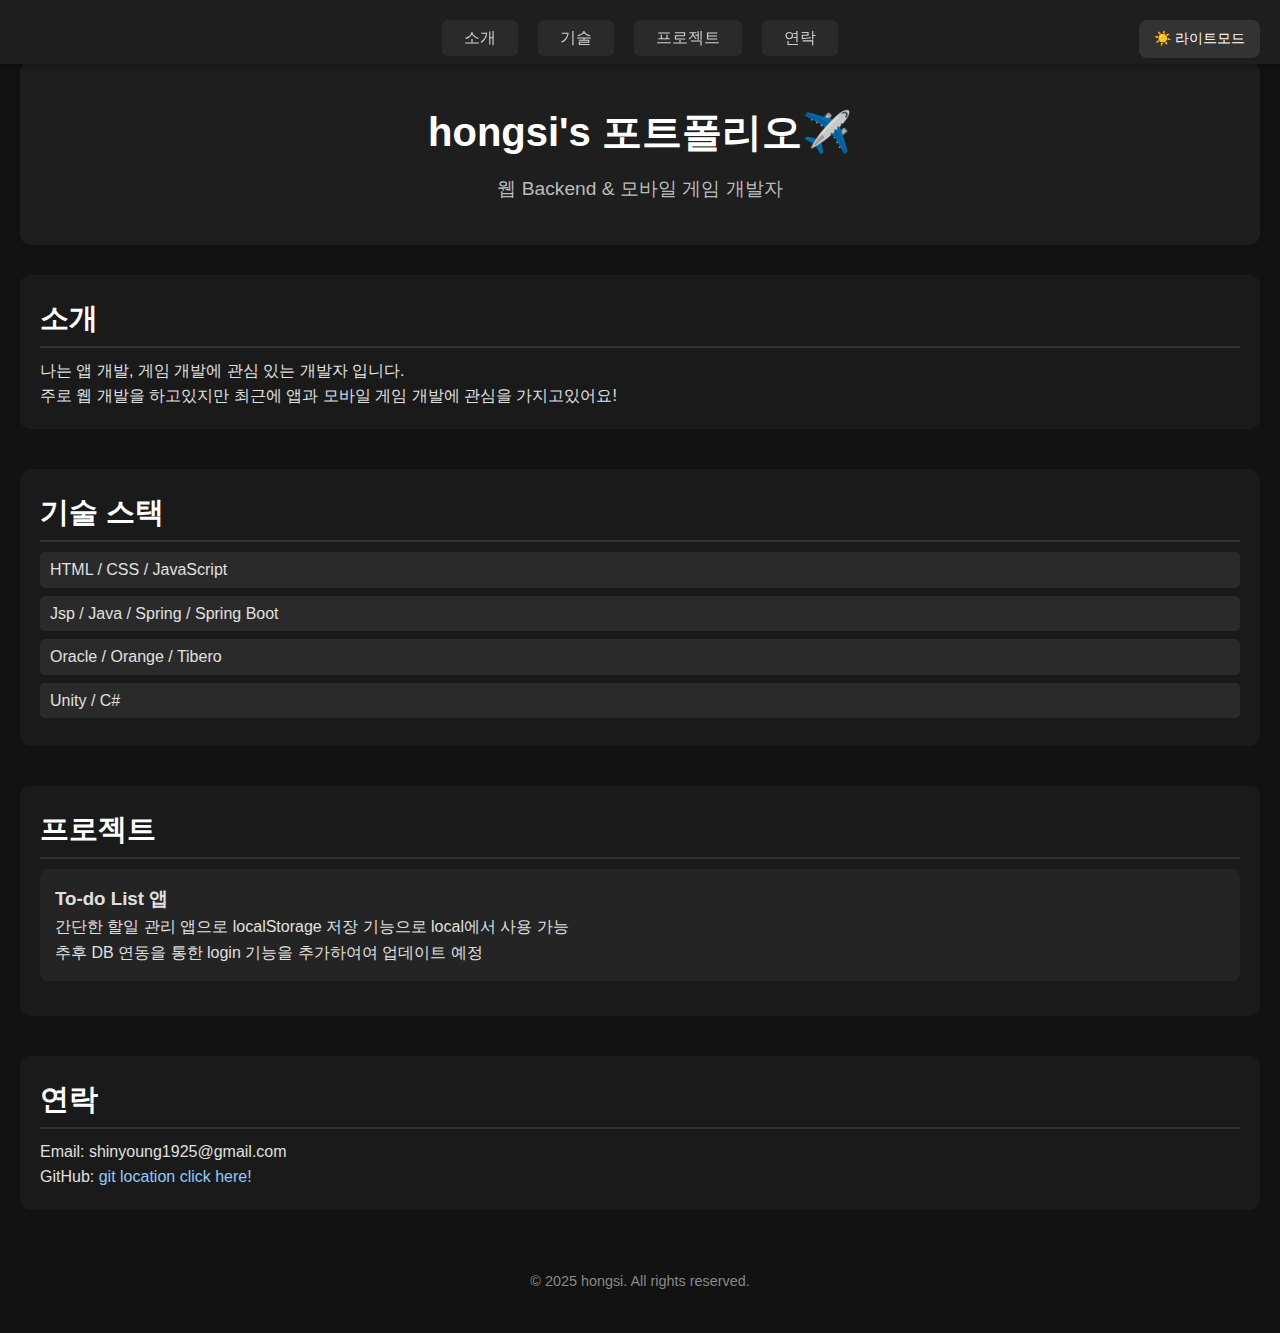
<file: index.html>
<!DOCTYPE html>
<html lang="ko">
<head>
  <meta charset="UTF-8" />
  <meta name="viewport" content="width=device-width, initial-scale=1.0"/>
  <title>hongsi's 포트폴리오</title>
  <link rel="stylesheet" href="po_css.css" />
</head>
<body>
    <button id="theme-toggle">🌙 다크모드</button>
    <nav id="main-nav">
        <ul class="nav-menu">
            <li><a href="#about">소개</a></li>
            <li><a href="#skills">기술</a></li>
            <li><a href="#projects">프로젝트</a></li>
            <li><a href="#contact">연락</a></li>
        </ul>
    </nav>
    <header>
        <h1>hongsi's 포트폴리오✈️</h1>
        <p>웹 Backend & 모바일 게임 개발자</p>
    </header>

    <section id="about">
        <h2>소개</h2>
        <p>나는 앱 개발, 게임 개발에 관심 있는 개발자 입니다.</p>
        <p>주로 웹 개발을 하고있지만 최근에 앱과 모바일 게임 개발에 관심을 가지고있어요!</p>
    </section>

    <section id="skills">
        <h2>기술 스택</h2>
        <ul>
        <li>HTML / CSS / JavaScript</li>
        <li>Jsp / Java / Spring / Spring Boot</li>
        <li>Oracle / Orange / Tibero</li>
        <li>Unity / C#</li>
        </ul>
    </section>

    <section id="projects">
        <h2>프로젝트</h2>
        <div class="project">
        <h3>To-do List 앱</h3>
        <p>간단한 할일 관리 앱으로 localStorage 저장 기능으로 local에서 사용 가능</p>
        <p>추후 DB 연동을 통한 login 기능을 추가하여여 업데이트 예정</p>
        </div>
        <!-- 더 추가해도 돼 -->
    </section>

    <section id="contact">
        <h2>연락</h2>
        <p>Email: shinyoung1925@gmail.com</p>
        <p>GitHub: <a href="https://github.com/sy2667" target="_blank">git location click here!</a></p>
    </section>

    <footer>
        <p>© 2025 hongsi. All rights reserved.</p>
    </footer>

    <script src="script.js"></script>
</body>
</html>
</file>
<file: po_css.css>
/* 기본 셋팅 */
* {
    margin: 0;
    padding: 0;
    box-sizing: border-box;
    font-family: 'Pretendard', sans-serif;
  }
  
  body {
    background-color: #121212;
    color: #e0e0e0;
    line-height: 1.6;
    padding: 20px;
    padding-top: 60px; /* nav 높이만큼 보정 */
  }
  
  header {
    text-align: center;
    padding: 40px 0;
    background-color: #1e1e1e;
    border-radius: 12px;
    margin-bottom: 30px;
    overflow: visible; /* 혹시 몰라서 명시해주자 */
  }
  
  header h1 {
    font-size: 2.5rem;
    margin-bottom: 10px;
    color: #ffffff;
  }
  
  header p {
    font-size: 1.2rem;
    color: #bbbbbb;
  }
  
  section {
    margin-bottom: 40px;
    background-color: #1a1a1a;
    padding: 20px;
    border-radius: 10px;
  }
  
  section h2 {
    font-size: 1.8rem;
    margin-bottom: 10px;
    border-bottom: 2px solid #333;
    padding-bottom: 5px;
    color: #ffffff;
  }
  
  ul {
    list-style: none;
    padding-left: 0;
  }
  
  ul li {
    margin-bottom: 8px;
    padding: 5px 10px;
    background-color: #2a2a2a;
    border-radius: 5px;
    transition: background 0.3s;
  }
  
  ul li:hover {
    background-color: #3a3a3a;
  }
  
  .project {
    margin-bottom: 15px;
    background-color: #242424;
    padding: 15px;
    border-radius: 8px;
    transition: transform 0.2s ease;
  }
  
  .project:hover {
    transform: scale(1.02);
    background-color: #2e2e2e;
  }
  
  a {
    color: #90caf9;
    text-decoration: none;
  }
  
  a:hover {
    text-decoration: underline;
  }
  
  footer {
    text-align: center;
    padding: 20px;
    color: #888;
    font-size: 0.9rem;
  }
  
  /* 다크모드 css */
  body.light-mode {
    background-color: #f0f0f0;
    color: #111;
  }
  
  body.light-mode header,
  body.light-mode section {
    background-color: #ffffff;
  }
  
  body.light-mode .project {
    background-color: #f9f9f9;
  }
  
  body.light-mode ul li {
    background-color: #e5e5e5;
  }
  
  body.light-mode a {
    color: #007bff;
  }
  
  #theme-toggle {
    position: fixed;
    top: 20px;
    right: 20px;
    padding: 10px 15px;
    font-size: 14px;
    background-color: #333;
    color: #fff;
    border: none;
    border-radius: 8px;
    cursor: pointer;
    z-index: 1000;
    transition: background 0.3s;
  }
  
  body.light-mode #theme-toggle {
    background-color: #ddd;
    color: #000;
  }

  body.light-mode header h1,
body.light-mode header p,
body.light-mode section h2,
body.light-mode footer {
  color: #111; /* 어두운 회색 또는 검정 */
}
    
/* 탭 바 디자인 */
.nav-menu {
    display: flex;
    justify-content: center;
    gap: 20px;
    list-style: none;
    margin-top: 20px;
    padding: 0;
  }
  
  .nav-menu li a {
    color: #ccc;
    text-decoration: none;
    font-size: 1rem;
    padding: 8px 12px;
    border-radius: 6px;
    transition: background 0.3s, color 0.3s;
  }
  
  .nav-menu li a:hover {
    background-color: #333;
    color: #fff;
  }
  
  /* 라이트모드일 때 링크 색상 조정 */
  body.light-mode .nav-menu li a {
    color: #333;
  }
  
  body.light-mode .nav-menu li a:hover {
    background-color: #eee;
    color: #000;
  }

  html {
    scroll-behavior: smooth;
  }
  
  .nav-menu li a.active {
    background-color: #555;
    color: #fff;
  }
  
  /* 라이트모드 대응 */
  body.light-mode .nav-menu li a.active {
    background-color: #ddd;
    color: #000;
  }

  #main-nav {
    position: fixed;
    top: 0;
    left: 0;
    width: 100%;
    background-color: #1e1e1e;
    z-index: 999;
    box-shadow: 0 2px 10px rgba(0,0,0,0.3);
  }
  
  /* 스크롤 내려서 고정될 때 그림자 효과 */
  #main-nav.scrolled {
    box-shadow: 0 4px 6px rgba(0, 0, 0, 0.3);
  }
  
  /* 라이트모드 스타일 */
  body.light-mode #main-nav {
    background-color: #fff;
  }
</file>
<file: workspace/po_css.css>
/* 기본 셋팅 */
* {
    margin: 0;
    padding: 0;
    box-sizing: border-box;
    font-family: 'Pretendard', sans-serif;
  }
  
  body {
    background-color: #121212;
    color: #e0e0e0;
    line-height: 1.6;
    padding: 20px;
    padding-top: 60px; /* nav 높이만큼 보정 */
  }
  
  header {
    text-align: center;
    padding: 40px 0;
    background-color: #1e1e1e;
    border-radius: 12px;
    margin-bottom: 30px;
    overflow: visible; /* 혹시 몰라서 명시해주자 */
  }
  
  header h1 {
    font-size: 2.5rem;
    margin-bottom: 10px;
    color: #ffffff;
  }
  
  header p {
    font-size: 1.2rem;
    color: #bbbbbb;
  }
  
  section {
    margin-bottom: 40px;
    background-color: #1a1a1a;
    padding: 20px;
    border-radius: 10px;
  }
  
  section h2 {
    font-size: 1.8rem;
    margin-bottom: 10px;
    border-bottom: 2px solid #333;
    padding-bottom: 5px;
    color: #ffffff;
  }
  
  ul {
    list-style: none;
    padding-left: 0;
  }
  
  ul li {
    margin-bottom: 8px;
    padding: 5px 10px;
    background-color: #2a2a2a;
    border-radius: 5px;
    transition: background 0.3s;
  }
  
  ul li:hover {
    background-color: #3a3a3a;
  }
  
  .project {
    margin-bottom: 15px;
    background-color: #242424;
    padding: 15px;
    border-radius: 8px;
    transition: transform 0.2s ease;
  }
  
  .project:hover {
    transform: scale(1.02);
    background-color: #2e2e2e;
  }
  
  a {
    color: #90caf9;
    text-decoration: none;
  }
  
  a:hover {
    text-decoration: underline;
  }
  
  footer {
    text-align: center;
    padding: 20px;
    color: #888;
    font-size: 0.9rem;
  }
  
  /* 다크모드 css */
  body.light-mode {
    background-color: #f0f0f0;
    color: #111;
  }
  
  body.light-mode header,
  body.light-mode section {
    background-color: #ffffff;
  }
  
  body.light-mode .project {
    background-color: #f9f9f9;
  }
  
  body.light-mode ul li {
    background-color: #e5e5e5;
  }
  
  body.light-mode a {
    color: #007bff;
  }
  
  #theme-toggle {
    position: fixed;
    top: 20px;
    right: 20px;
    padding: 10px 15px;
    font-size: 14px;
    background-color: #333;
    color: #fff;
    border: none;
    border-radius: 8px;
    cursor: pointer;
    z-index: 1000;
    transition: background 0.3s;
  }
  
  body.light-mode #theme-toggle {
    background-color: #ddd;
    color: #000;
  }

  body.light-mode header h1,
body.light-mode header p,
body.light-mode section h2,
body.light-mode footer {
  color: #111; /* 어두운 회색 또는 검정 */
}
    
/* 탭 바 디자인 */
.nav-menu {
    display: flex;
    justify-content: center;
    gap: 20px;
    list-style: none;
    margin-top: 20px;
    padding: 0;
  }
  
  .nav-menu li a {
    color: #ccc;
    text-decoration: none;
    font-size: 1rem;
    padding: 8px 12px;
    border-radius: 6px;
    transition: background 0.3s, color 0.3s;
  }
  
  .nav-menu li a:hover {
    background-color: #333;
    color: #fff;
  }
  
  /* 라이트모드일 때 링크 색상 조정 */
  body.light-mode .nav-menu li a {
    color: #333;
  }
  
  body.light-mode .nav-menu li a:hover {
    background-color: #eee;
    color: #000;
  }

  html {
    scroll-behavior: smooth;
  }
  
  .nav-menu li a.active {
    background-color: #555;
    color: #fff;
  }
  
  /* 라이트모드 대응 */
  body.light-mode .nav-menu li a.active {
    background-color: #ddd;
    color: #000;
  }

  #main-nav {
    position: fixed;
    top: 0;
    left: 0;
    width: 100%;
    background-color: #1e1e1e;
    z-index: 999;
    box-shadow: 0 2px 10px rgba(0,0,0,0.3);
  }
  
  /* 스크롤 내려서 고정될 때 그림자 효과 */
  #main-nav.scrolled {
    box-shadow: 0 4px 6px rgba(0, 0, 0, 0.3);
  }
  
  /* 라이트모드 스타일 */
  body.light-mode #main-nav {
    background-color: #fff;
  }
</file>
